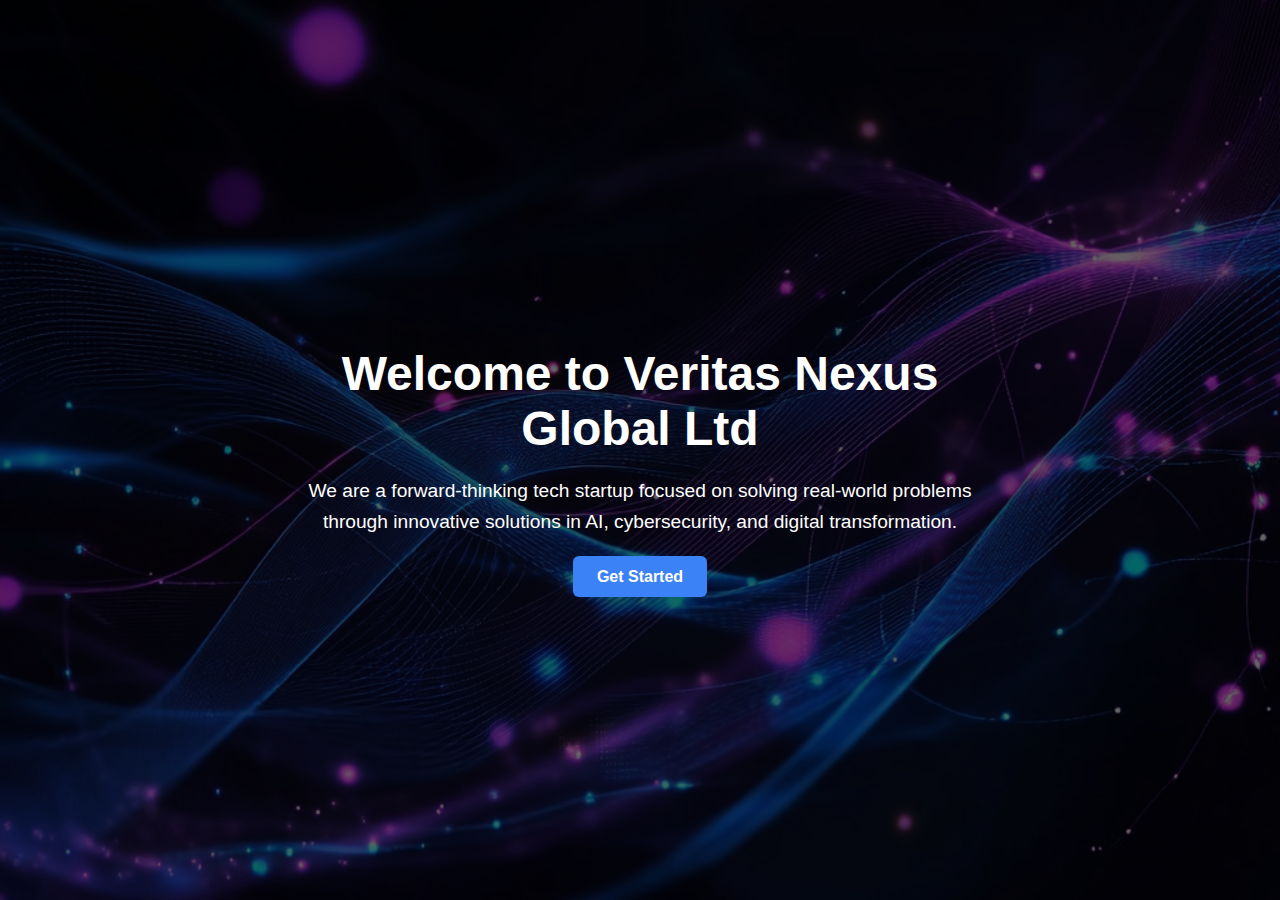
<file: index.html>
<!DOCTYPE html>
<html lang="en">
<head>
  <meta charset="UTF-8" />
  <meta name="viewport" content="width=device-width, initial-scale=1.0" />
  <title>Welcome | Veritas Nexus Global</title>
  <link rel="stylesheet" href="styles.css" />
</head>
<body>
  <section class="hero">
    <div class="overlay"></div>
    <div class="content">
      <h1>Welcome to Veritas Nexus Global Ltd</h1>
      <p>
        We are a forward-thinking tech startup focused on solving real-world problems through innovative solutions in AI, cybersecurity, and digital transformation.
      </p>
      <a href="homepage.html" class="button">Get Started</a>
    </div>
  </section>
</body>
</html>
</file>
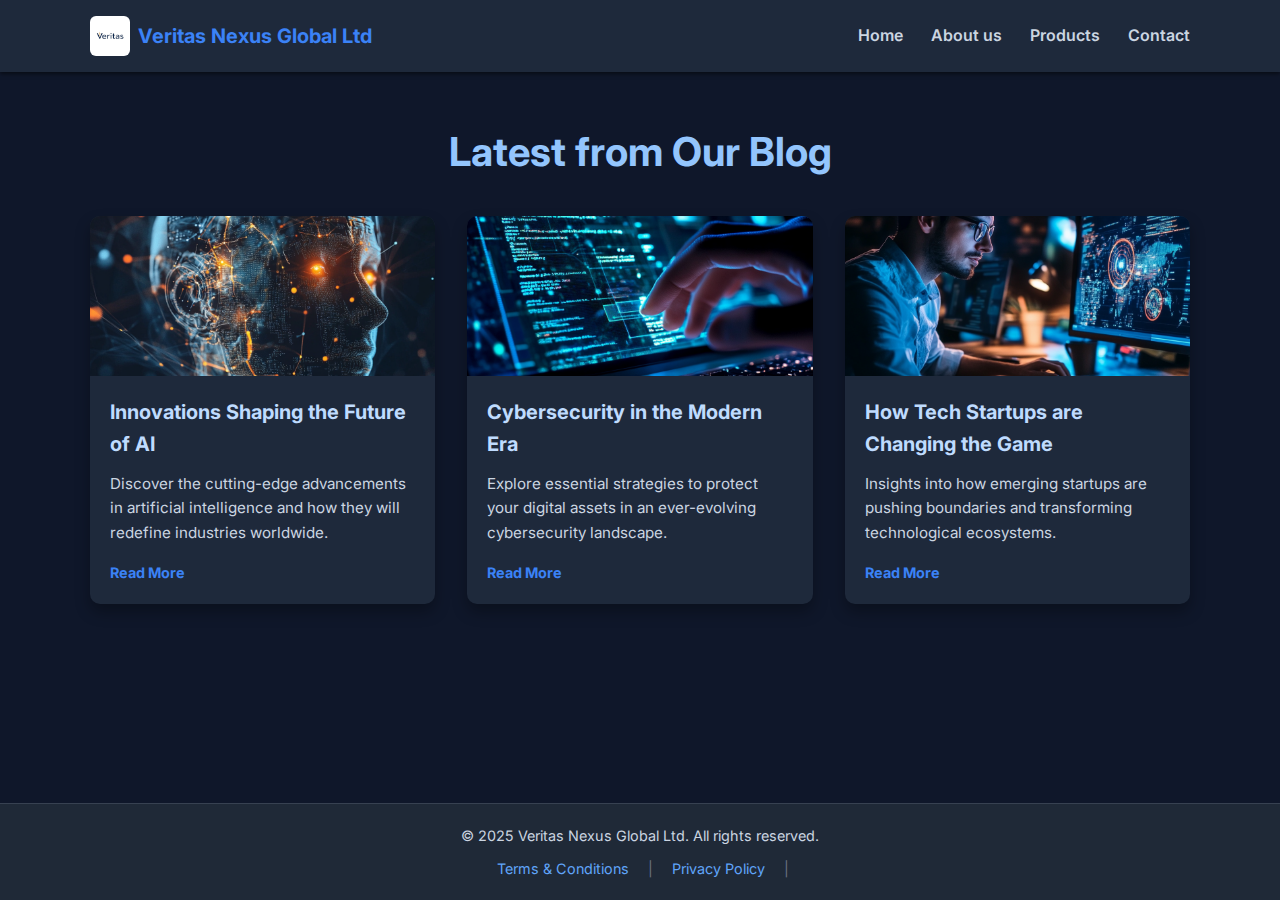
<file: blog.html>
<!DOCTYPE html>
<html lang="en">
<head>
  <meta charset="UTF-8" />
  <meta name="viewport" content="width=device-width, initial-scale=1" />
  <title>Blog – Veritas Nexus Global</title>
  <link rel="stylesheet" href="blog.css" />
  <link href="https://fonts.googleapis.com/css2?family=Inter:wght@400;600;700&display=swap" rel="stylesheet" />
</head>
<body>
  <!-- Navbar -->
  <header class="nav-header">
    <div class="container nav-container">
      <a href="homepage.html" class="nav-logo">
        <img src="veritas 2.jpg" alt="Veritas Nexus Global Logo" />
        <span>Veritas Nexus Global Ltd</span>
      </a>
      <nav class="nav-links">
        <a href="homepage.html">Home</a>
        <a href="getstarted.html">About us </a>
        <a href="products.html">Products</a>
        <a href="contact.html">Contact</a>
      
      </nav>
    </div>
  </header>

  <!-- Main content -->
  <main class="container blog-container">
    <h1>Latest from Our Blog</h1>

    <section class="blog-posts">
      <article class="post-card">
        <img src="tuff.png" alt="Post 1 Image" class="post-image" />
        <div class="post-content">
          <h2>Innovations Shaping the Future of AI</h2>
          <p>Discover the cutting-edge advancements in artificial intelligence and how they will redefine industries worldwide.</p>
          <a href="blog-post1.html" class="read-more">Read More</a>
        </div>
      </article>

      <article class="post-card">
        <img src="security.png" alt="Post 2 Image" class="post-image" />
        <div class="post-content">
          <h2>Cybersecurity in the Modern Era</h2>
          <p>Explore essential strategies to protect your digital assets in an ever-evolving cybersecurity landscape.</p>
          <a href="blog-post2.html" class="read-more">Read More</a>
        </div>
      </article>

      <article class="post-card">
        <img src="tech.png" alt="Post 3 Image" class="post-image" />
        <div class="post-content">
          <h2>How Tech Startups are Changing the Game</h2>
          <p>Insights into how emerging startups are pushing boundaries and transforming technological ecosystems.</p>
          <a href="blog-post3.html" class="read-more">Read More</a>
        </div>
      </article>
    </section>
  </main>

 <footer class="footer">
  <div class="footer-content">
    <p>© 2025 Veritas Nexus Global Ltd. All rights reserved.</p>
    <nav class="footer-nav">
      <a href="terms.html">Terms & Conditions</a>
      <span>|</span>
      <a href="privacy.html">Privacy Policy</a>
      <span>|</span>
      
    </nav>
  </div>
</footer>

</body>
</html>
</file>
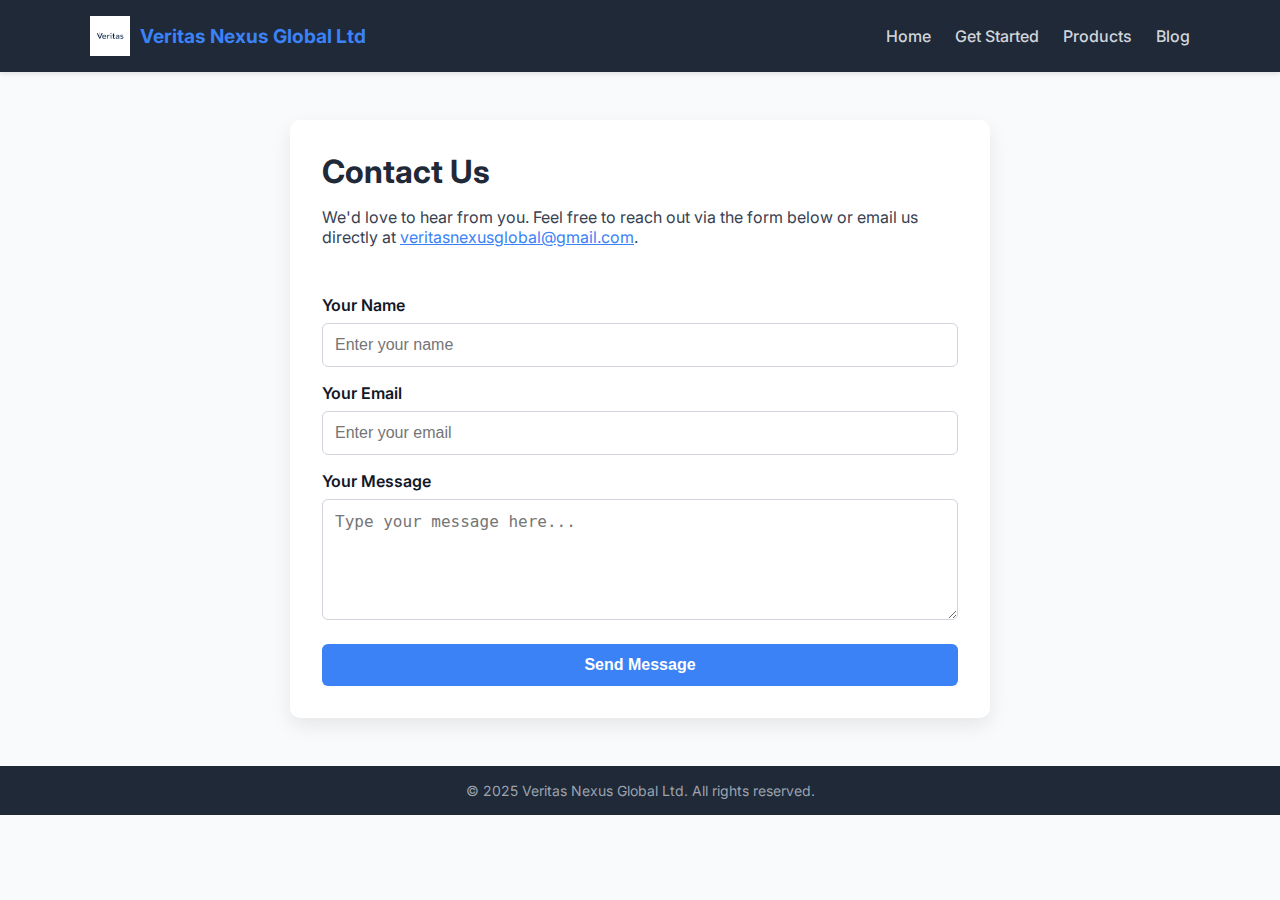
<file: contact.html>
<!DOCTYPE html>
<html lang="en">
<head>
  <meta charset="UTF-8" />
  <meta name="viewport" content="width=device-width, initial-scale=1.0" />
  <title>Contact Us – Veritas Nexus Global</title>
  <link rel="stylesheet" href="contact.css" />
  <link href="https://fonts.googleapis.com/css2?family=Inter:wght@400;600;700&display=swap" rel="stylesheet" />
</head>
<body>

  <!-- Navbar -->
  <header class="nav-header">
    <div class="nav-container">
      <a href="homepage.html" class="nav-logo">
        <img src="veritas 2.jpg" alt="Veritas Nexus Logo" />
        <span>Veritas Nexus Global Ltd</span>
      </a>
      <nav class="nav-links">
        <a href="homepage.html">Home</a>
        <a href="get-started.html">Get Started</a>
        <a href="products.html">Products</a>
        <a href="blog.html">Blog</a>
       
      </nav>
    </div>
  </header>

  <!-- Contact Section -->
  <main class="contact-container">
    <h1>Contact Us</h1>
    <p>We'd love to hear from you. Feel free to reach out via the form below or email us directly at <a href="mailto:veritasnexusglobal@gmail.com">veritasnexusglobal@gmail.com</a>.</p>

    <form action="https://formsubmit.co/veritasnexusglobal@gmail.com" method="POST" class="contact-form">
      <input type="hidden" name="_captcha" value="false" />
      <input type="hidden" name="_template" value="table" />

      <label for="name">Your Name</label>
      <input type="text" id="name" name="name" required placeholder="Enter your name" />

      <label for="email">Your Email</label>
      <input type="email" id="email" name="email" required placeholder="Enter your email" />

      <label for="message">Your Message</label>
      <textarea id="message" name="message" rows="5" required placeholder="Type your message here..."></textarea>

      <button type="submit">Send Message</button>
    </form>
  </main>

  <footer class="footer">
    <p>© 2025 Veritas Nexus Global Ltd. All rights reserved.</p>
  </footer>
</body>
</html>
</file>
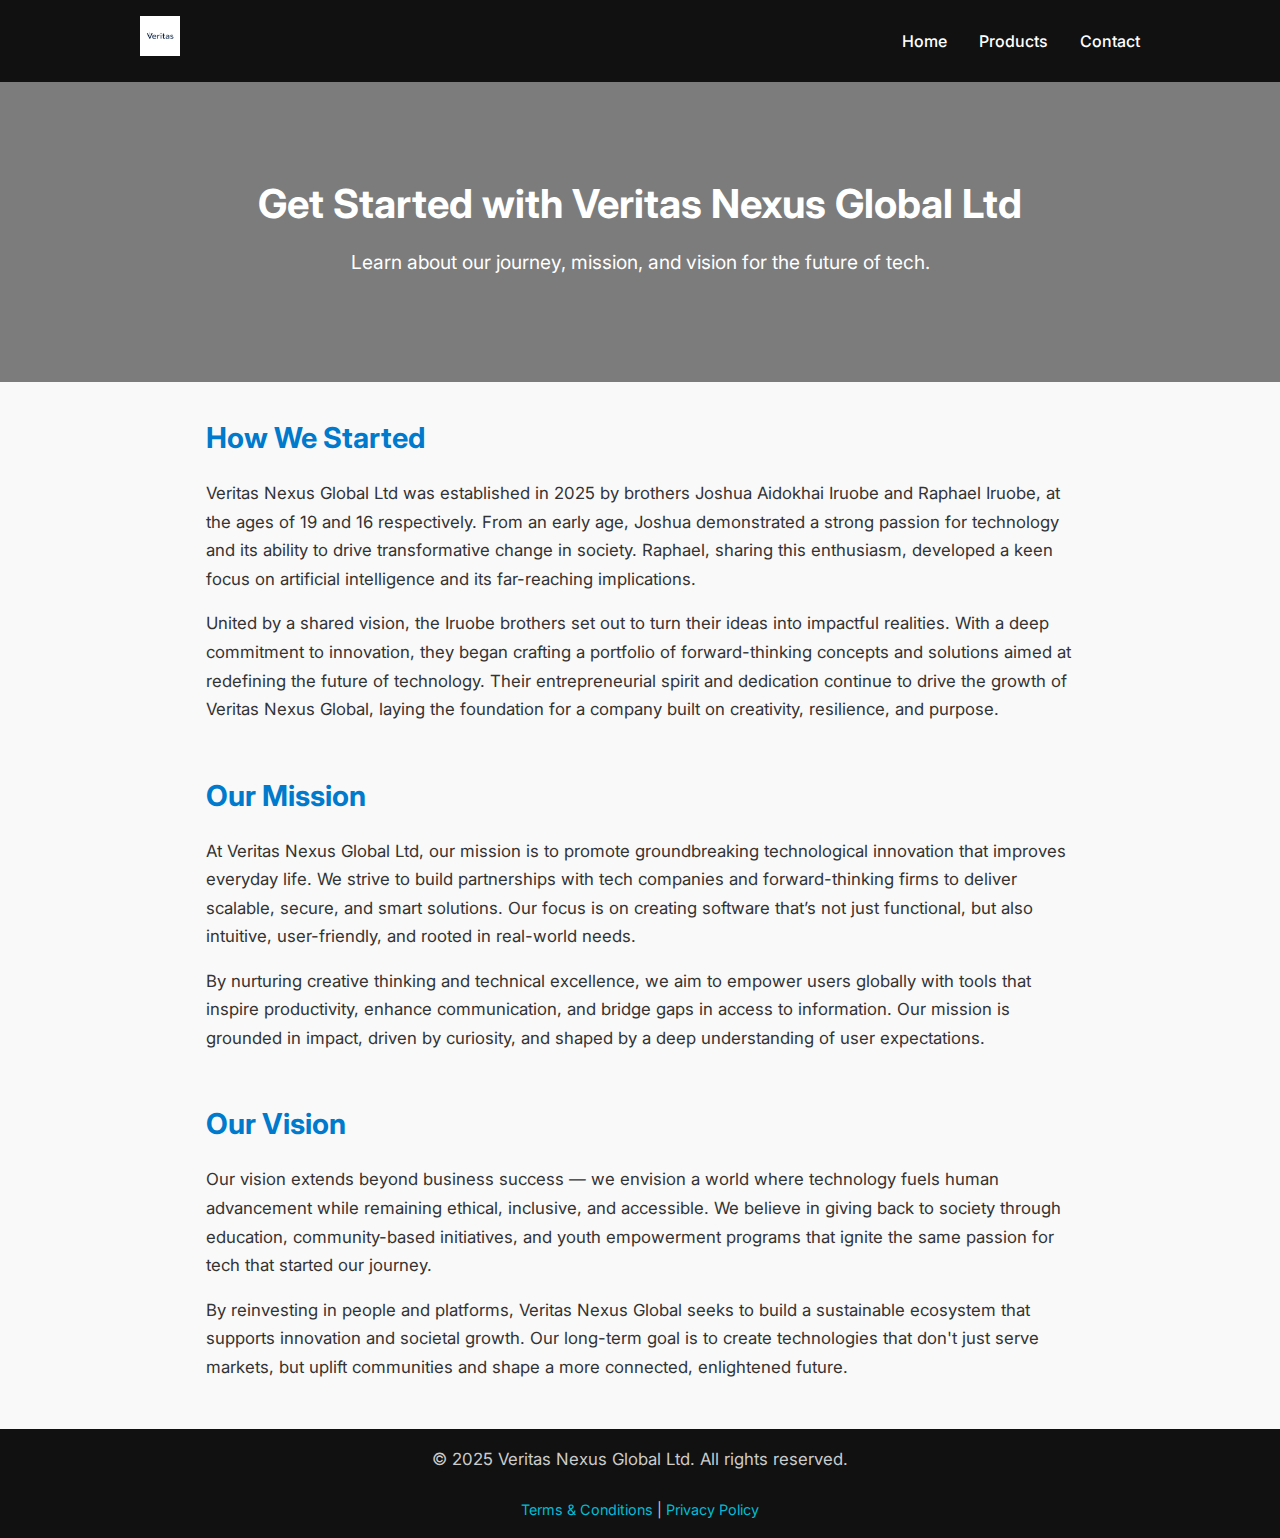
<file: getstarted.html>
<!DOCTYPE html>
<html lang="en">
<head>
  <meta charset="UTF-8" />
  <meta name="viewport" content="width=device-width, initial-scale=1.0"/>
  <title>Get Started – Veritas Nexus Global</title>
  <link rel="stylesheet" href="get-started.css" />
  <link href="https://fonts.googleapis.com/css2?family=Inter:wght@400;600;700&display=swap" rel="stylesheet" />
</head>
<body>
<!-- Navigation -->
<nav class="navbar">
  <div class="nav-container">
   <a href="homepage.html" class="nav-logo">
  <img src="veritas 2.jpg" alt="Veritas Nexus Logo" height="40" />
</a>

    <ul class="nav-menu">
      <li><a href="homepage.html">Home</a></li>
      <li><a href="products.html">Products</a></li>
      <li><a href="contact.html">Contact</a></li>
    </ul>
  </div>
</nav>

  <!-- Header -->
  <header class="header">
    <div class="overlay"></div>
    <div class="header-content">
      <h1>Get Started with Veritas Nexus Global Ltd</h1>
      <p>Learn about our journey, mission, and vision for the future of tech.</p>
    </div>
  </header>

  <!-- Main Content -->
  <main class="container">
    <section>
      <h2>How We Started</h2>
<p>
  Veritas Nexus Global Ltd was established in 2025 by brothers Joshua Aidokhai Iruobe and Raphael Iruobe, at the ages of 19 and 16 respectively. From an early age, Joshua demonstrated a strong passion for technology and its ability to drive transformative change in society. Raphael, sharing this enthusiasm, developed a keen focus on artificial intelligence and its far-reaching implications.
</p>
<p>
  United by a shared vision, the Iruobe brothers set out to turn their ideas into impactful realities. With a deep commitment to innovation, they began crafting a portfolio of forward-thinking concepts and solutions aimed at redefining the future of technology. Their entrepreneurial spirit and dedication continue to drive the growth of Veritas Nexus Global, laying the foundation for a company built on creativity, resilience, and purpose.
</p>

    </section>

    <section>
      <h2>Our Mission</h2>
      <p>
        At Veritas Nexus Global Ltd, our mission is to promote groundbreaking technological innovation that improves everyday life. We strive to build partnerships with tech companies and forward-thinking firms to deliver scalable, secure, and smart solutions. Our focus is on creating software that’s not just functional, but also intuitive, user-friendly, and rooted in real-world needs.
      </p>
      <p>
        By nurturing creative thinking and technical excellence, we aim to empower users globally with tools that inspire productivity, enhance communication, and bridge gaps in access to information. Our mission is grounded in impact, driven by curiosity, and shaped by a deep understanding of user expectations.
      </p>
    </section>

    <section>
      <h2>Our Vision</h2>
      <p>
        Our vision extends beyond business success — we envision a world where technology fuels human advancement while remaining ethical, inclusive, and accessible. We believe in giving back to society through education, community-based initiatives, and youth empowerment programs that ignite the same passion for tech that started our journey.
      </p>
      <p>
        By reinvesting in people and platforms, Veritas Nexus Global seeks to build a sustainable ecosystem that supports innovation and societal growth. Our long-term goal is to create technologies that don't just serve markets, but uplift communities and shape a more connected, enlightened future.
      </p>
    </section>
  </main>

 <!-- Footer -->
<footer class="footer">
  <div class="footer-links">
    <p>© 2025 Veritas Nexus Global Ltd. All rights reserved.</p>
    <nav>
      <a href="terms.html">Terms & Conditions</a> |
      <a href="privacy.html">Privacy Policy</a>
    </nav>
  </div>
</footer>


</body>
</html>
</file>
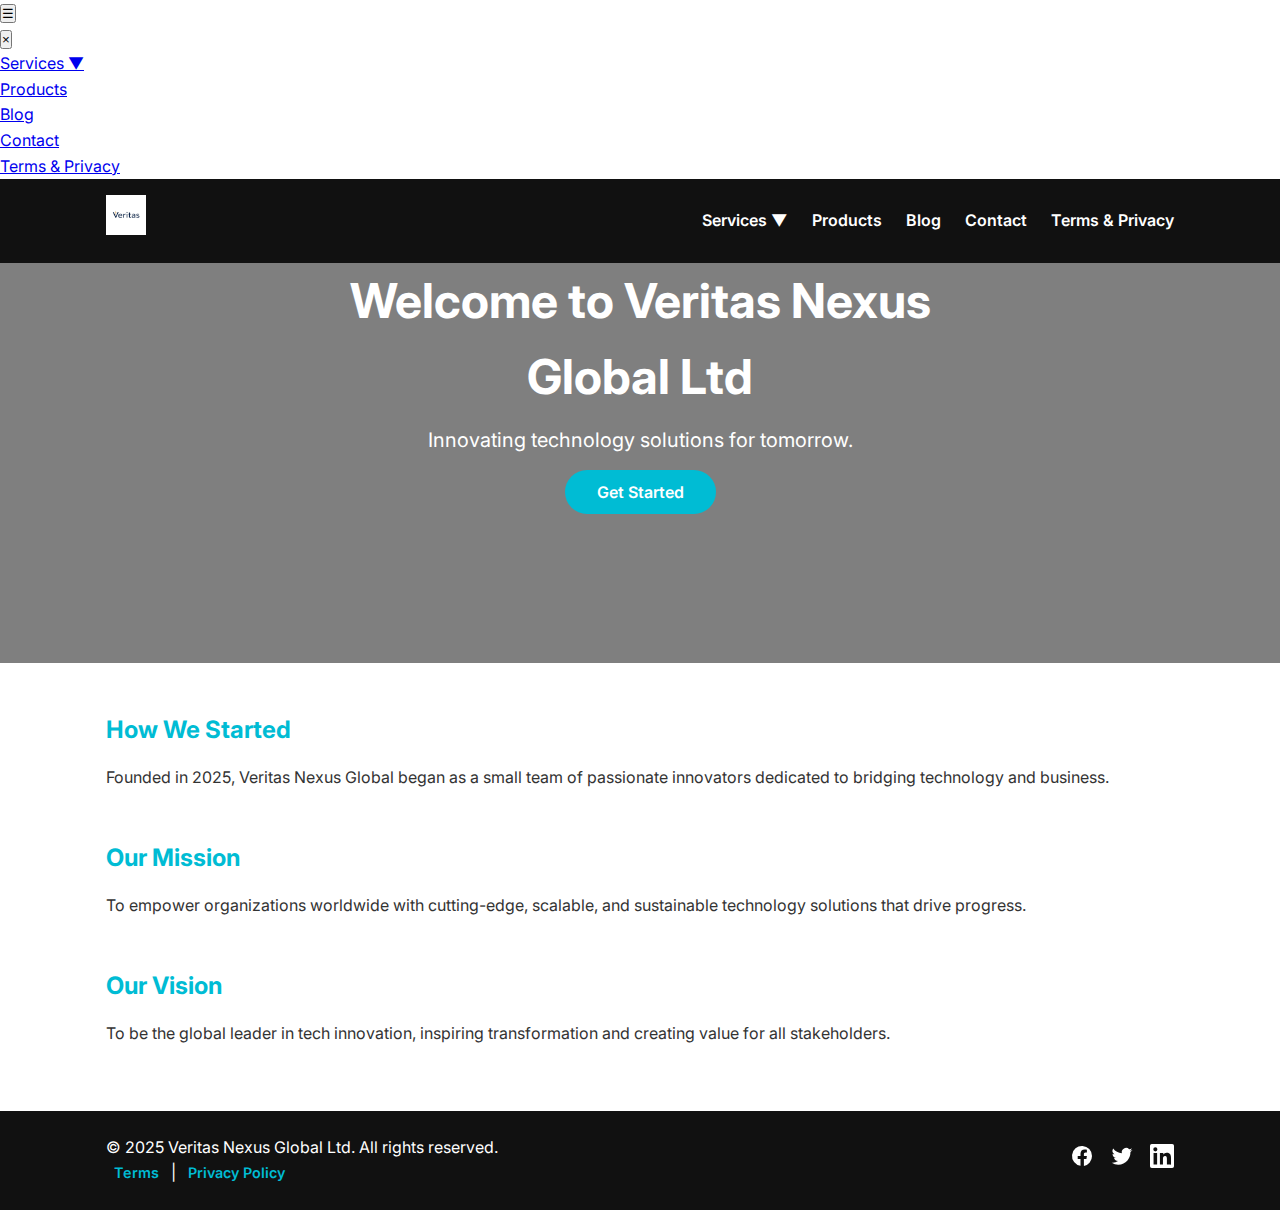
<file: homepage.html>
<!DOCTYPE html>
<html lang="en">
<head>
  <meta charset="UTF-8" />
  <meta name="viewport" content="width=device-width, initial-scale=1" />
  <title>Veritas Nexus Global Ltd</title>
  <link rel="stylesheet" href="homepage.css" />
  <!-- Google Fonts for a modern clean look -->
  <link href="https://fonts.googleapis.com/css2?family=Inter:wght@400;600&display=swap" rel="stylesheet" />
</head>
<body>

  <!-- Hamburger button for mobile -->
  <button id="menu-toggle" aria-label="Open menu" class="menu-toggle">&#9776;</button>

  <!-- Side navigation drawer -->
  <nav id="side-nav" class="side-nav" aria-label="Mobile Navigation">
    <button id="menu-close" aria-label="Close menu" class="menu-close">&times;</button>
    <ul>
      <li class="dropdown">
        <a href="#">Services &#x25BC;</a>
        <ul class="dropdown-menu">
          <li><a href="#">Consulting</a></li>
          <li><a href="#">Development</a></li>
          <li><a href="#">Design</a></li>
          <li><a href="#">Support</a></li>
          <li><a href="#">Data Security Planning</a></li>
          <li><a href="#">Security Management</a></li>
        </ul>
      </li>
      <li><a href="#">Products</a></li>
      <li><a href="blog.html">Blog</a></li>
      <li><a href="contact.html">Contact</a></li>
      <li><a href="terms.html">Terms & Privacy</a></li>
    </ul>
  </nav>

  <!-- Navigation -->
  <nav class="navbar">
    <div class="container">
      <a href="#" class="logo">
        <img src="veritas 2.jpg" alt="Veritas Nexus Logo" height="40" />
      </a>
      <ul class="nav-links">
        <li class="dropdown">
          <a href="#">Services &#x25BC;</a>
          <ul class="dropdown-menu">
            <li><a href="#">Consulting</a></li>
            <li><a href="#">Development</a></li>
            <li><a href="#">Design</a></li>
            <li><a href="#">Support</a></li>
            <li><a href="#">Data Security Planning</a></li>
            <li><a href="#">Security Management</a></li>
          </ul>
        </li>
        <li><a href="#">Products</a></li>
        <li><a href="blog.html">Blog</a></li>
        <li><a href="contact.html">Contact</a></li>
        <li><a href="terms.html">Terms & Privacy</a></li>
      </ul>
    </div>
  </nav>

  <!-- Header Section with Background Image -->
  <header class="header">
    <div class="header-overlay">
      <div class="header-content container">
        <h1>Welcome to Veritas Nexus Global Ltd</h1>
        <p>Innovating technology solutions for tomorrow.</p>
        <a href="getstarted.html" class="btn-primary">Get Started</a>
      </div>
    </div>
  </header>

  <!-- Main Content -->
  <main class="container main-content">
    <section>
      <h2>How We Started</h2>
      <p>
        Founded in 2025, Veritas Nexus Global began as a small team of passionate innovators dedicated to bridging technology and business.
      </p>
    </section>

    <section>
      <h2>Our Mission</h2>
      <p>
        To empower organizations worldwide with cutting-edge, scalable, and sustainable technology solutions that drive progress.
      </p>
    </section>

    <section>
      <h2>Our Vision</h2>
      <p>
        To be the global leader in tech innovation, inspiring transformation and creating value for all stakeholders.
      </p>
    </section>
  </main>

  <!-- Footer -->
  <footer class="footer">
    <div class="container footer-content">
      <div>
        <p>© 2025 Veritas Nexus Global Ltd. All rights reserved.</p>
        <nav>
          <a href="terms.html">Terms</a> | <a href="privacy.html">Privacy Policy</a>
        </nav>
      </div>
      <div class="social-icons">
       <div class="social-icons">
        <a href="#" aria-label="Facebook" class="social-icon" target="_blank" rel="noopener noreferrer">
          <!-- Facebook SVG -->
          <svg xmlns="http://www.w3.org/2000/svg" fill="currentColor" viewBox="0 0 24 24" width="24" height="24"><path d="M22 12a10 10 0 1 0-11.5 9.8v-6.9h-2.8v-2.9h2.8v-2.2c0-2.7 1.6-4.2 4-4.2 1.2 0 2.4.2 2.4.2v2.6h-1.3c-1.3 0-1.7.8-1.7 1.7v2h3l-.5 2.9h-2.5v6.9A10 10 0 0 0 22 12z"/></svg>
        </a>
        <a href="#" aria-label="Twitter" class="social-icon" target="_blank" rel="noopener noreferrer">
          <!-- Twitter SVG -->
          <svg xmlns="http://www.w3.org/2000/svg" fill="currentColor" viewBox="0 0 24 24" width="24" height="24"><path d="M22.46 6c-.77.35-1.6.58-2.46.69a4.28 4.28 0 0 0 1.88-2.37 8.43 8.43 0 0 1-2.7 1.03 4.27 4.27 0 0 0-7.3 3.9A12.11 12.11 0 0 1 3.15 4.5a4.27 4.27 0 0 0 1.32 5.7 4.22 4.22 0 0 1-1.93-.53v.05a4.27 4.27 0 0 0 3.42 4.19 4.3 4.3 0 0 1-1.92.07 4.28 4.28 0 0 0 3.99 2.97 8.6 8.6 0 0 1-5.32 1.83c-.35 0-.7-.02-1.04-.06a12.14 12.14 0 0 0 6.56 1.92c7.88 0 12.2-6.54 12.2-12.2 0-.18-.01-.36-.02-.53A8.7 8.7 0 0 0 22.46 6z"/></svg>
        </a>
        <a href="#" aria-label="LinkedIn" class="social-icon" target="_blank" rel="noopener noreferrer">
          <!-- LinkedIn SVG -->
          <svg xmlns="http://www.w3.org/2000/svg" fill="currentColor" viewBox="0 0 24 24" width="24" height="24"><path d="M20.45 20.45h-3.55v-5.5c0-1.31-.02-3-1.83-3-1.83 0-2.11 1.43-2.11 2.9v5.6H9.91V9h3.41v1.56h.05a3.74 3.74 0 0 1 3.37-1.85c3.6 0 4.27 2.37 4.27 5.46v6.79zM5.34 7.43a2.06 2.06 0 1 1 0-4.12 2.06 2.06 0 0 1 0 4.12zm1.78 13.02H3.56V9h3.56v11.45zM22.22 0H1.78A1.78 1.78 0 0 0 0 1.78v20.44A1.78 1.78 0 0 0 1.78 24h20.44a1.78 1.78 0 0 0 1.78-1.78V1.78A1.78 1.78 0 0 0 22.22 0z"/></svg>
        </a>
      
      </div>
    </div>
  </footer>

  <script>
    const menuToggle = document.getElementById('menu-toggle');
    const sideNav = document.getElementById('side-nav');
    const menuClose = document.getElementById('menu-close');

    menuToggle.addEventListener('click', () => {
      sideNav.classList.add('open');
    });

    menuClose.addEventListener('click', () => {
      sideNav.classList.remove('open');
    });

    // Close side nav when clicking outside of it
    window.addEventListener('click', (e) => {
      if (
        sideNav.classList.contains('open') &&
        !sideNav.contains(e.target) &&
        e.target !== menuToggle
      ) {
        sideNav.classList.remove('open');
      }
    });
  </script>
</body>
</html>
</file>
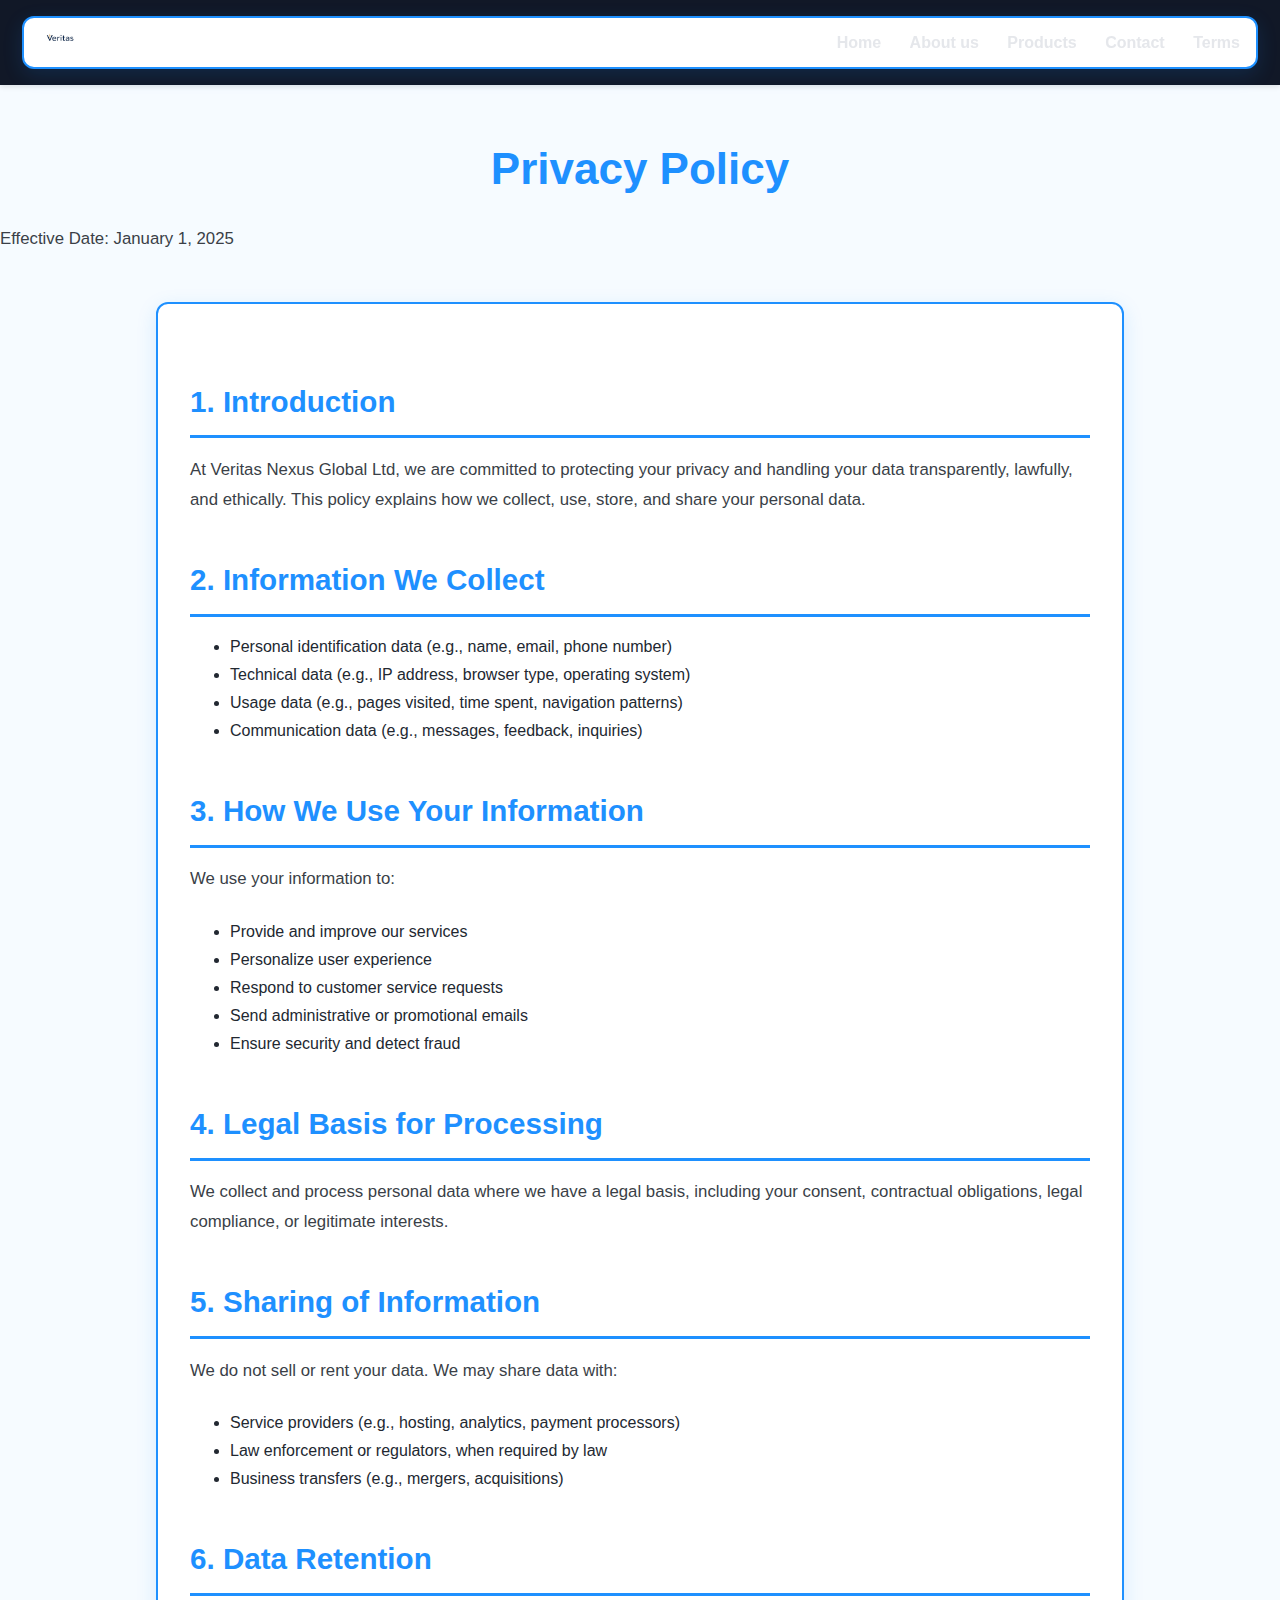
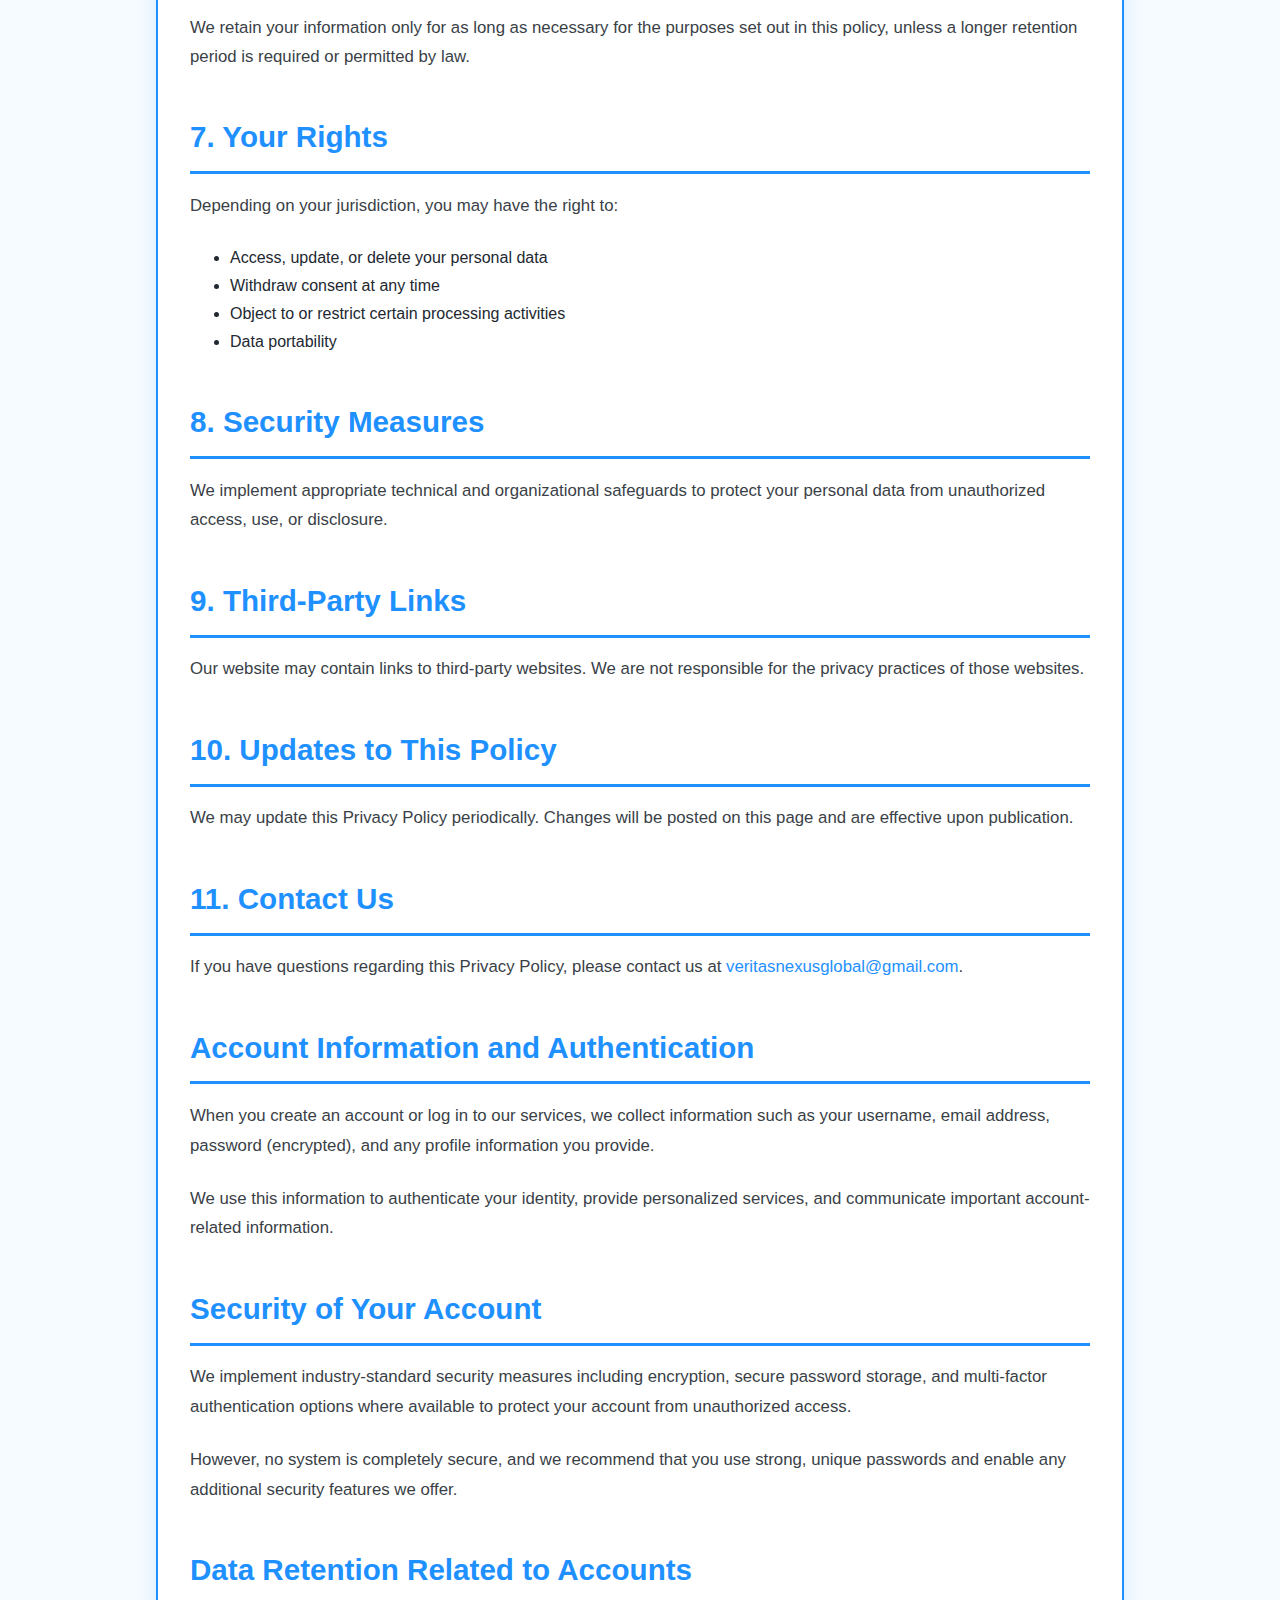
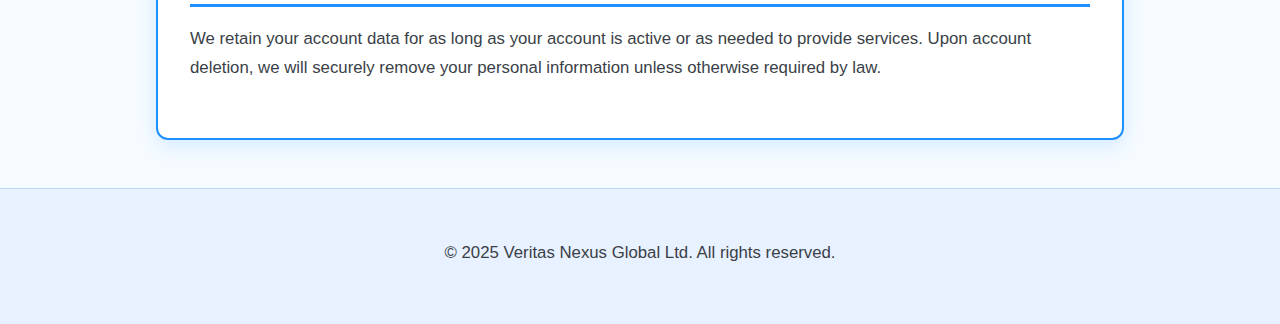
<file: privacy.html>
<!DOCTYPE html>
<html lang="en">
<head>
  <meta charset="UTF-8" />
  <meta name="viewport" content="width=device-width, initial-scale=1.0"/>
  <title>Privacy Policy – Veritas Nexus Global</title>
  <link rel="stylesheet" href="privacy.css" />
</head>
<body>
    <header class="nav-header">
  <div class="container nav-container">
    <a href="homepage.html" class="nav-logo">
      <img src="veritas 2.jpg" alt="Veritas Nexus Global Logo" />
    </a>
    <nav class="nav-links">
      <a href="homepage.html">Home</a>
      <a href="get-started.html">About us </a>
      <a href="products.html">Products</a>
      <a href="contact.html">Contact</a>
      <a href="terms.html">Terms</a>
      
    </nav>
  </div>
</header>

  <header class="header">
    <h1>Privacy Policy</h1>
    <p>Effective Date: January 1, 2025</p>
  </header>

  <main class="container">
    <section>
      <h2>1. Introduction</h2>
      <p>At Veritas Nexus Global Ltd, we are committed to protecting your privacy and handling your data transparently, lawfully, and ethically. This policy explains how we collect, use, store, and share your personal data.</p>
    </section>

    <section>
      <h2>2. Information We Collect</h2>
      <ul>
        <li>Personal identification data (e.g., name, email, phone number)</li>
        <li>Technical data (e.g., IP address, browser type, operating system)</li>
        <li>Usage data (e.g., pages visited, time spent, navigation patterns)</li>
        <li>Communication data (e.g., messages, feedback, inquiries)</li>
      </ul>
    </section>

    <section>
      <h2>3. How We Use Your Information</h2>
      <p>We use your information to:</p>
      <ul>
        <li>Provide and improve our services</li>
        <li>Personalize user experience</li>
        <li>Respond to customer service requests</li>
        <li>Send administrative or promotional emails</li>
        <li>Ensure security and detect fraud</li>
      </ul>
    </section>

    <section>
      <h2>4. Legal Basis for Processing</h2>
      <p>We collect and process personal data where we have a legal basis, including your consent, contractual obligations, legal compliance, or legitimate interests.</p>
    </section>

    <section>
      <h2>5. Sharing of Information</h2>
      <p>We do not sell or rent your data. We may share data with:</p>
      <ul>
        <li>Service providers (e.g., hosting, analytics, payment processors)</li>
        <li>Law enforcement or regulators, when required by law</li>
        <li>Business transfers (e.g., mergers, acquisitions)</li>
      </ul>
    </section>

    <section>
      <h2>6. Data Retention</h2>
      <p>We retain your information only for as long as necessary for the purposes set out in this policy, unless a longer retention period is required or permitted by law.</p>
    </section>

    <section>
      <h2>7. Your Rights</h2>
      <p>Depending on your jurisdiction, you may have the right to:</p>
      <ul>
        <li>Access, update, or delete your personal data</li>
        <li>Withdraw consent at any time</li>
        <li>Object to or restrict certain processing activities</li>
        <li>Data portability</li>
      </ul>
    </section>

    <section>
      <h2>8. Security Measures</h2>
      <p>We implement appropriate technical and organizational safeguards to protect your personal data from unauthorized access, use, or disclosure.</p>
    </section>

    <section>
      <h2>9. Third-Party Links</h2>
      <p>Our website may contain links to third-party websites. We are not responsible for the privacy practices of those websites.</p>
    </section>

    <section>
      <h2>10. Updates to This Policy</h2>
      <p>We may update this Privacy Policy periodically. Changes will be posted on this page and are effective upon publication.</p>
    </section>

    <section>
      <h2>11. Contact Us</h2>
      <p>If you have questions regarding this Privacy Policy, please contact us at <a href="mailto:veritasnexusglobal@gmail.com">veritasnexusglobal@gmail.com</a>.</p>
    </section>
    <section>
  <h2>Account Information and Authentication</h2>
  <p>
    When you create an account or log in to our services, we collect information such as your username, email address, password (encrypted), and any profile information you provide.
  </p>
  <p>
    We use this information to authenticate your identity, provide personalized services, and communicate important account-related information.
  </p>
</section>

<section>
  <h2>Security of Your Account</h2>
  <p>
    We implement industry-standard security measures including encryption, secure password storage, and multi-factor authentication options where available to protect your account from unauthorized access.
  </p>
  <p>
    However, no system is completely secure, and we recommend that you use strong, unique passwords and enable any additional security features we offer.
  </p>
</section>

<section>
  <h2>Data Retention Related to Accounts</h2>
  <p>
    We retain your account data for as long as your account is active or as needed to provide services. Upon account deletion, we will securely remove your personal information unless otherwise required by law.
  </p>
</section>

  </main>

  <footer class="footer">
    <p>© 2025 Veritas Nexus Global Ltd. All rights reserved.</p>
  </footer>
</body>
</html>
</file>
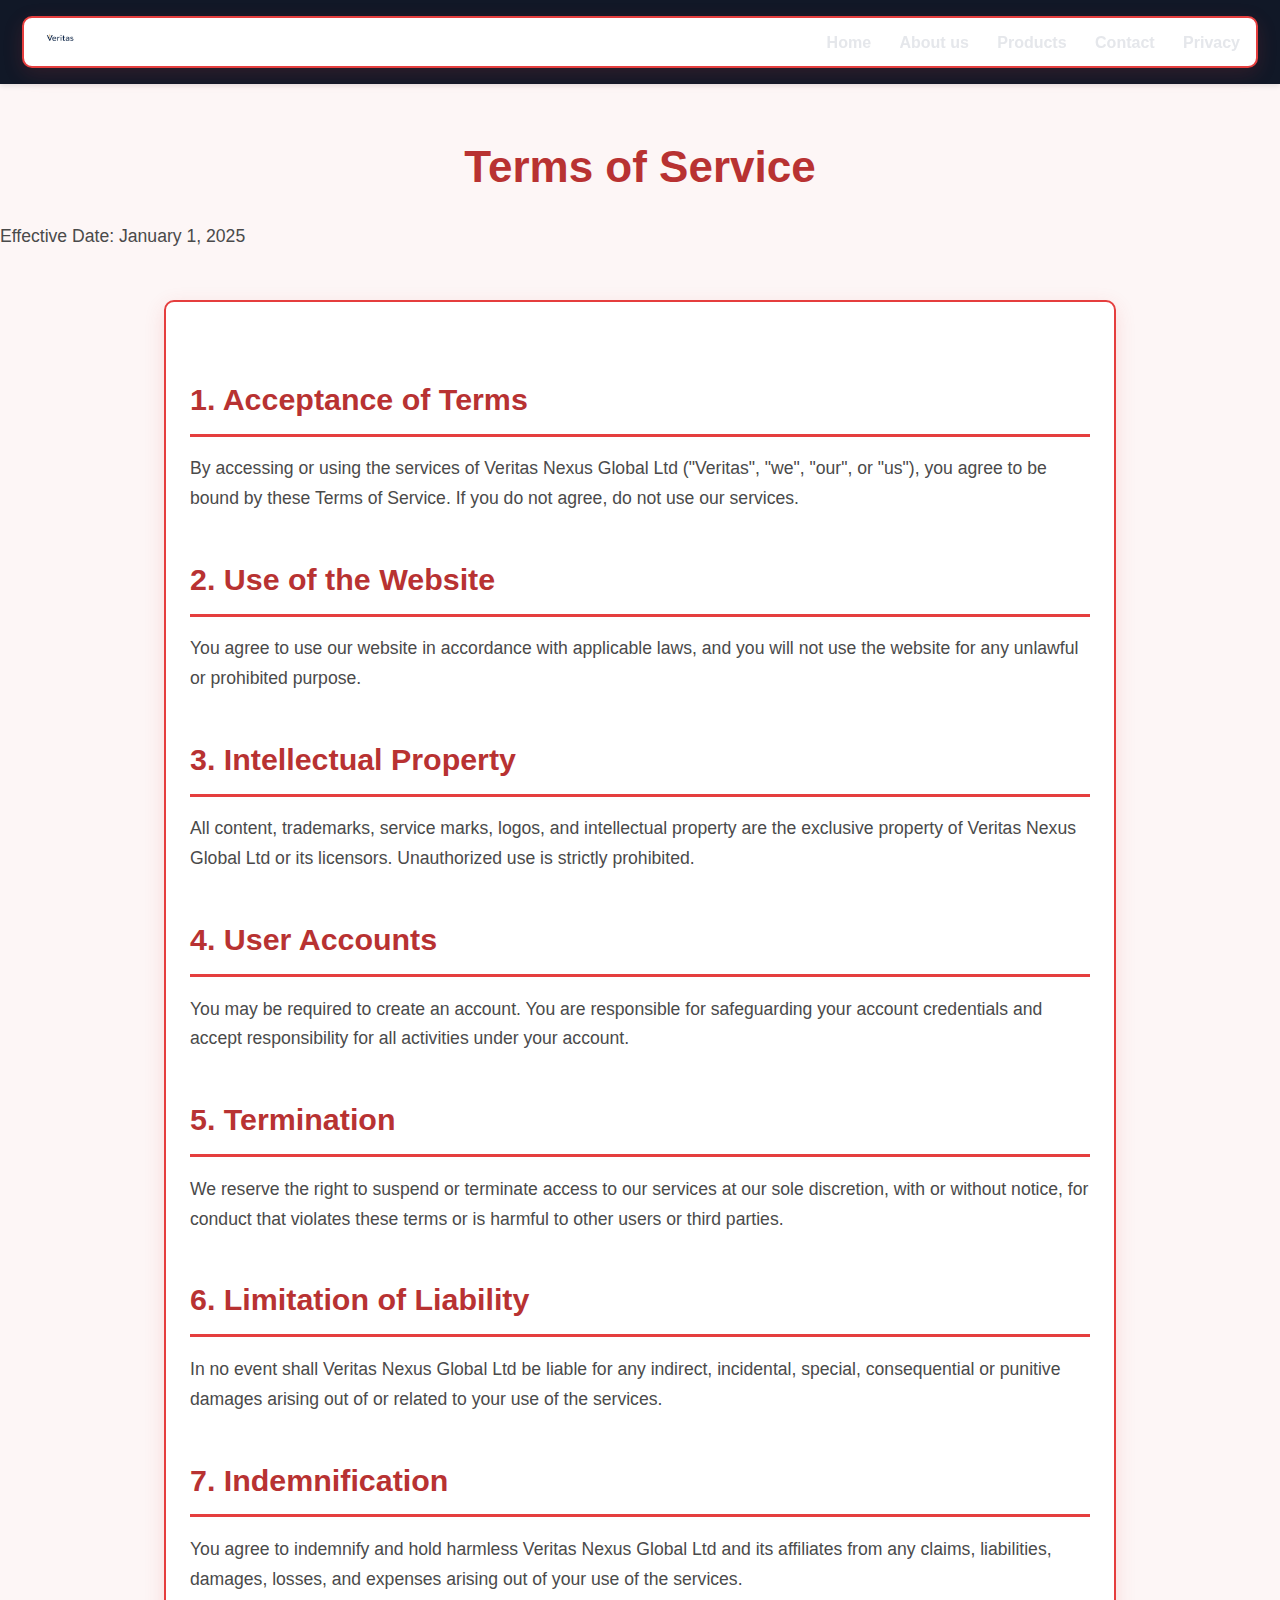
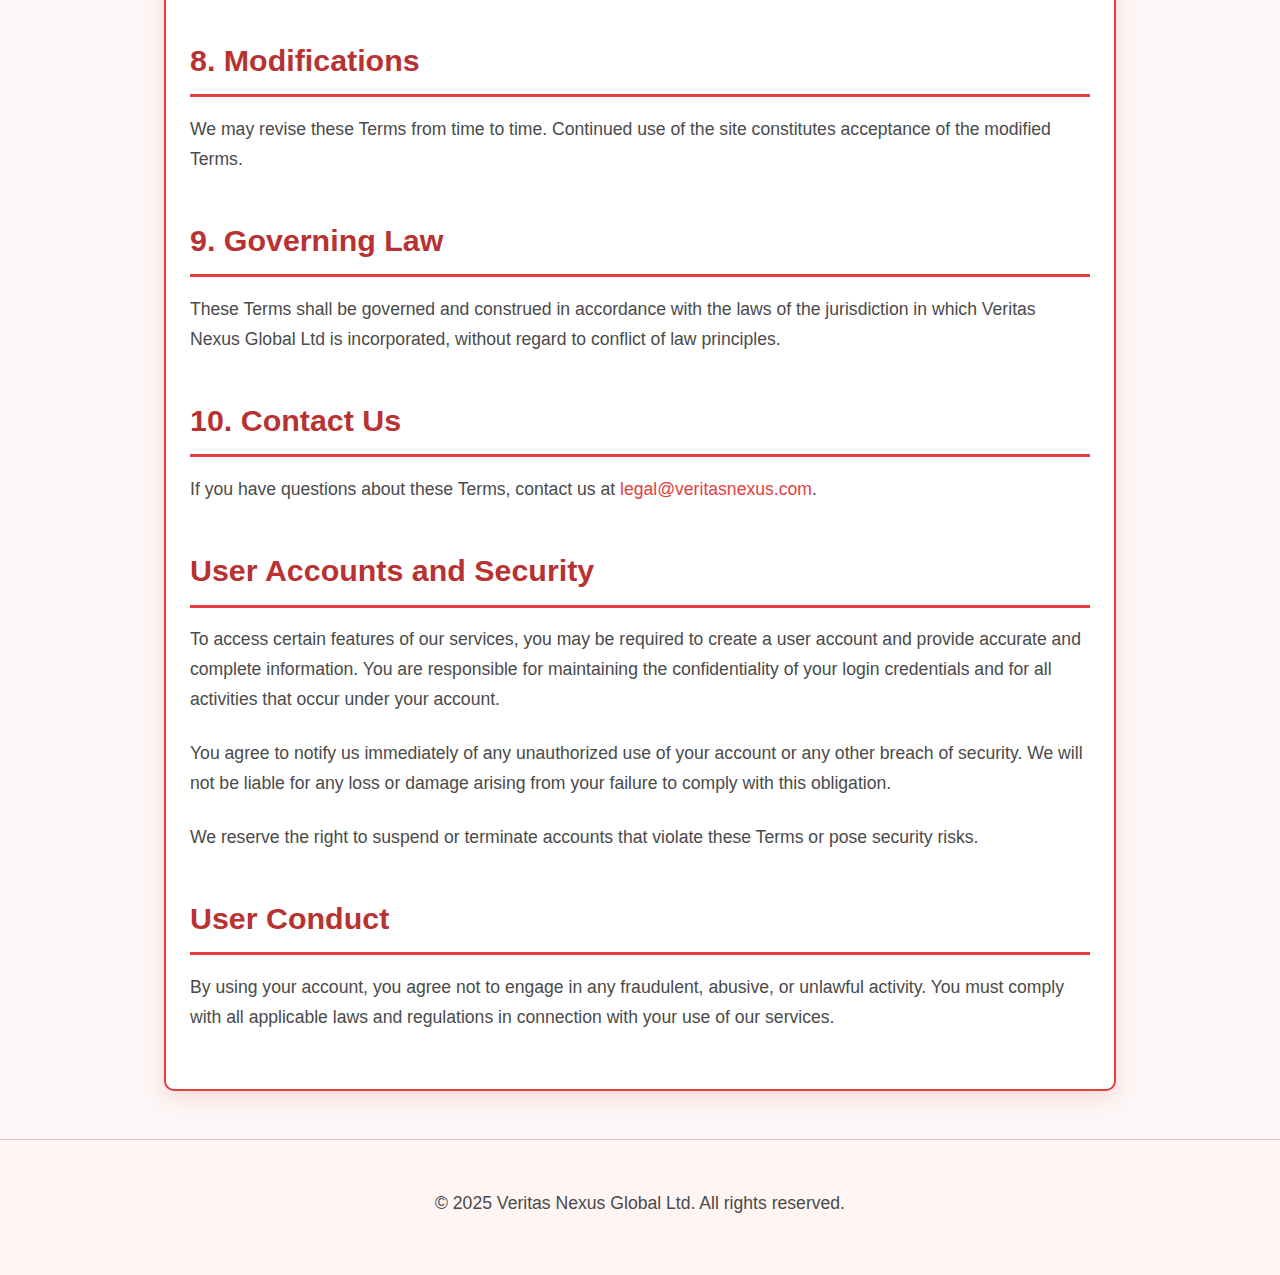
<file: terms.html>
<!DOCTYPE html>
<html lang="en">
<head>
  <meta charset="UTF-8" />
  <meta name="viewport" content="width=device-width, initial-scale=1.0"/>
  <title>Terms of Service – Veritas Nexus Global</title>
  <link rel="stylesheet" href="terms.css" />
</head>
<body>
    <header class="nav-header">
  <div class="container nav-container">
    <a href="homepage.html" class="nav-logo">
      <img src="veritas 2.jpg" alt="Veritas Nexus Global Logo" />
    </a>
    <nav class="nav-links">
      <a href="homepage.html">Home</a>
      <a href="getstarted.html">About us </a>
      <a href="products.html">Products</a>
      <a href="contact.html">Contact</a>
       <a href="privacy.html">Privacy</a>
    </nav>
  </div>
</header>

  <header class="header">
    <h1>Terms of Service</h1>
    <p>Effective Date: January 1, 2025</p>
  </header>

  <main class="container">
    <section>
      <h2>1. Acceptance of Terms</h2>
      <p>By accessing or using the services of Veritas Nexus Global Ltd ("Veritas", "we", "our", or "us"), you agree to be bound by these Terms of Service. If you do not agree, do not use our services.</p>
    </section>

    <section>
      <h2>2. Use of the Website</h2>
      <p>You agree to use our website in accordance with applicable laws, and you will not use the website for any unlawful or prohibited purpose.</p>
    </section>

    <section>
      <h2>3. Intellectual Property</h2>
      <p>All content, trademarks, service marks, logos, and intellectual property are the exclusive property of Veritas Nexus Global Ltd or its licensors. Unauthorized use is strictly prohibited.</p>
    </section>

    <section>
      <h2>4. User Accounts</h2>
      <p>You may be required to create an account. You are responsible for safeguarding your account credentials and accept responsibility for all activities under your account.</p>
    </section>

    <section>
      <h2>5. Termination</h2>
      <p>We reserve the right to suspend or terminate access to our services at our sole discretion, with or without notice, for conduct that violates these terms or is harmful to other users or third parties.</p>
    </section>

    <section>
      <h2>6. Limitation of Liability</h2>
      <p>In no event shall Veritas Nexus Global Ltd be liable for any indirect, incidental, special, consequential or punitive damages arising out of or related to your use of the services.</p>
    </section>

    <section>
      <h2>7. Indemnification</h2>
      <p>You agree to indemnify and hold harmless Veritas Nexus Global Ltd and its affiliates from any claims, liabilities, damages, losses, and expenses arising out of your use of the services.</p>
    </section>

    <section>
      <h2>8. Modifications</h2>
      <p>We may revise these Terms from time to time. Continued use of the site constitutes acceptance of the modified Terms.</p>
    </section>

    <section>
      <h2>9. Governing Law</h2>
      <p>These Terms shall be governed and construed in accordance with the laws of the jurisdiction in which Veritas Nexus Global Ltd is incorporated, without regard to conflict of law principles.</p>
    </section>

    <section>
      <h2>10. Contact Us</h2>
      <p>If you have questions about these Terms, contact us at <a href="mailto:legal@veritasnexus.com">legal@veritasnexus.com</a>.</p>
    </section>
    <section>
  <h2>User Accounts and Security</h2>
  <p>
    To access certain features of our services, you may be required to create a user account and provide accurate and complete information. You are responsible for maintaining the confidentiality of your login credentials and for all activities that occur under your account.
  </p>
  <p>
    You agree to notify us immediately of any unauthorized use of your account or any other breach of security. We will not be liable for any loss or damage arising from your failure to comply with this obligation.
  </p>
  <p>
    We reserve the right to suspend or terminate accounts that violate these Terms or pose security risks.
  </p>
</section>

<section>
  <h2>User Conduct</h2>
  <p>
    By using your account, you agree not to engage in any fraudulent, abusive, or unlawful activity. You must comply with all applicable laws and regulations in connection with your use of our services.
  </p>
</section>

  </main>

  <footer class="footer">
    <p>© 2025 Veritas Nexus Global Ltd. All rights reserved.</p>
  </footer>
</body>
</html>
</file>
<file: styles.css>
body, html {
  margin: 0;
  padding: 0;
  font-family: 'Segoe UI', sans-serif;
  height: 100%;
}

.hero {
  background-image: url('v.png');
  background-size: cover;
  background-position: center;
  height: 100vh;
  position: relative;
  color: white;
  display: flex;
  justify-content: center;
  align-items: center;
  text-align: center;
  overflow: hidden;
}

.overlay {
  position: absolute;
  inset: 0;
  background-color: rgba(0, 0, 0, 0.6);
}

.content {
  position: relative;
  z-index: 1;
  max-width: 700px;
  padding: 20px;
  animation: fadeIn 1.5s ease-out forwards;
}

h1 {
  font-size: 3rem;
  margin-bottom: 20px;
}

p {
  font-size: 1.2rem;
  margin-bottom: 30px;
  line-height: 1.6;
}

.button {
  padding: 12px 24px;
  background-color: #3b82f6;
  color: white;
  text-decoration: none;
  border-radius: 6px;
  font-weight: bold;
  transition: background 0.3s;
}

.button:hover {
  background-color: #2563eb;
}

@keyframes fadeIn {
  0% {
    opacity: 0;
    transform: translateY(30px);
  }
  100% {
    opacity: 1;
    transform: translateY(0);
  }
}
</file>
<file: privacy.css>
/* privacy.css */

body {
  font-family: 'Inter', sans-serif;
  background: #f6fbff;
  color: #222831;
  margin: 0;
  padding: 0;
  line-height: 1.75;
}

.container {
  max-width: 900px;
  margin: 3rem auto;
  padding: 2rem 2rem;
  background: #ffffff;
  box-shadow: 0 6px 20px rgba(30, 144, 255, 0.15);
  border-radius: 12px;
  border: 2px solid #1e90ff; /* subtle blue border */
}

h1, h2 {
  color: #1e90ff;
  margin-bottom: 1rem;
  font-weight: 700;
}

h1 {
  font-size: 2.75rem;
  text-align: center;
  padding-top: 1rem;
}

h2 {
  font-size: 1.85rem;
  margin-top: 2.5rem;
  border-bottom: 3px solid #1e90ff;
  padding-bottom: 0.5rem;
}

p {
  font-size: 1.05rem;
  margin-bottom: 1.5rem;
  color: #3a3f47;
}

a {
  color: #1e90ff;
  text-decoration: none;
}

a:hover {
  text-decoration: underline;
}

footer {
  text-align: center;
  padding: 2rem 1rem;
  font-size: 0.9rem;
  color: #567dca;
  background: #e8f1ff;
  margin-top: 3rem;
  border-top: 1px solid #bdd7ff;
}
/* Navbar Styles */
.nav-header {
  background-color: #111827; /* dark background */
  padding: 1rem 0;
  box-shadow: 0 2px 5px rgba(0,0,0,0.1);
  position: sticky;
  top: 0;
  z-index: 1000;
}

.nav-container {
  max-width: 1200px;
  margin: 0 auto;
  display: flex;
  align-items: center;
  justify-content: space-between;
  padding: 0 1rem;
}

.nav-logo img {
  height: 40px;
  width: auto;
}

.nav-links a {
  color: #e5e7eb; /* light text */
  margin-left: 1.5rem;
  text-decoration: none;
  font-weight: 600;
  font-family: 'Inter', sans-serif;
  transition: color 0.3s ease;
}

.nav-links a:hover {
  color: #3b82f6; /* blue accent on hover */
}
</file>
<file: terms.css>
/* terms.css */

body {
  font-family: 'Inter', sans-serif;
  background: #fdf6f6;
  color: #2d2d2d;
  margin: 0;
  padding: 0;
  line-height: 1.7;
}

.container {
  max-width: 900px;
  margin: 3rem auto;
  padding: 2rem 1.5rem;
  background: #fff;
  box-shadow: 0 6px 20px rgba(229, 62, 62, 0.15);
  border-radius: 10px;
  border: 2px solid #e53e3e; /* subtle red border */
}

h1, h2 {
  color: #b83232;
  margin-bottom: 1rem;
  font-weight: 700;
}

h1 {
  font-size: 2.75rem;
  text-align: center;
  padding-top: 1rem;
}

h2 {
  font-size: 1.9rem;
  margin-top: 2.5rem;
  border-bottom: 3px solid #e53e3e;
  padding-bottom: 0.5rem;
}

p {
  font-size: 1.1rem;
  margin-bottom: 1.5rem;
  color: #4a4a4a;
}

a {
  color: #e53e3e;
  text-decoration: none;
}

a:hover {
  text-decoration: underline;
}

footer {
  text-align: center;
  padding: 2rem 1rem;
  font-size: 0.95rem;
  color: #a03939;
  background: #fff5f5;
  margin-top: 3rem;
  border-top: 1px solid #f5c2c2;
}
/* Navbar Styles */
.nav-header {
  background-color: #111827; /* dark background */
  padding: 1rem 0;
  box-shadow: 0 2px 5px rgba(0,0,0,0.1);
  position: sticky;
  top: 0;
  z-index: 1000;
}

.nav-container {
  max-width: 1200px;
  margin: 0 auto;
  display: flex;
  align-items: center;
  justify-content: space-between;
  padding: 0 1rem;
}

.nav-logo img {
  height: 40px;
  width: auto;
}

.nav-links a {
  color: #e5e7eb; /* light text */
  margin-left: 1.5rem;
  text-decoration: none;
  font-weight: 600;
  font-family: 'Inter', sans-serif;
  transition: color 0.3s ease;
}

.nav-links a:hover {
  color: #3b82f6; /* blue accent on hover */
}
</file>
<file: blog.css>
/* Reset */
* {
  box-sizing: border-box;
  margin: 0;
  padding: 0;
}

/* Base styles */
body {
  font-family: 'Inter', sans-serif;
  background-color: #0f172a;
  color: #e0e7ff;
  line-height: 1.6;
  min-height: 100vh;
  display: flex;
  flex-direction: column;
}

/* Container */
.container {
  width: 90%;
  max-width: 1100px;
  margin: 0 auto;
}

/* Navbar */
.nav-header {
  background-color: #1e293b;
  box-shadow: 0 2px 4px rgba(0,0,0,0.5);
  padding: 1rem 0;
  position: sticky;
  top: 0;
  z-index: 100;
}

.nav-container {
  display: flex;
  align-items: center;
  justify-content: space-between;
}

.nav-logo {
  display: flex;
  align-items: center;
  gap: 0.5rem;
  font-weight: 700;
  font-size: 1.25rem;
  color: #3b82f6;
  text-decoration: none;
}

.nav-logo img {
  height: 40px;
  width: 40px;
  object-fit: contain;
  border-radius: 6px;
}

.nav-links a {
  color: #cbd5e1;
  text-decoration: none;
  margin-left: 1.5rem;
  font-weight: 600;
  transition: color 0.3s ease;
}

.nav-links a:hover,
.nav-links a.active {
  color: #3b82f6;
}

/* Blog Container */
.blog-container {
  flex: 1;
  padding: 3rem 0;
}

/* Blog Title */
.blog-container > h1 {
  font-size: 2.5rem;
  margin-bottom: 2rem;
  text-align: center;
  color: #93c5fd;
}

/* Blog Posts Grid */
.blog-posts {
  display: grid;
  grid-template-columns: repeat(auto-fit, minmax(280px, 1fr));
  gap: 2rem;
}

/* Single Post Card */
.post-card {
  background-color: #1e293b;
  border-radius: 10px;
  overflow: hidden;
  box-shadow: 0 8px 15px rgba(0,0,0,0.3);
  display: flex;
  flex-direction: column;
  transition: transform 0.3s ease, box-shadow 0.3s ease;
}

.post-card:hover {
  transform: translateY(-5px);
  box-shadow: 0 15px 25px rgba(59, 130, 246, 0.5);
}

.post-image {
  width: 100%;
  height: 160px;
  object-fit: cover;
}

.post-content {
  padding: 1.25rem;
  flex-grow: 1;
  display: flex;
  flex-direction: column;
}

.post-content h2 {
  font-size: 1.25rem;
  margin-bottom: 0.75rem;
  color: #bfdbfe;
}

.post-content p {
  flex-grow: 1;
  color: #cbd5e1;
  margin-bottom: 1rem;
  font-size: 0.95rem;
}

.read-more {
  align-self: flex-start;
  color: #3b82f6;
  font-weight: 700;
  text-decoration: none;
  font-size: 0.9rem;
  transition: color 0.3s ease;
}

.read-more:hover {
  color: #60a5fa;
}

/* Footer */
.footer {
  background-color: #1e293b;
  text-align: center;
  padding: 1rem 0;
  font-size: 0.9rem;
  color: #64748b;
}
.footer {
  background-color: #1f2937; /* dark background */
  color: #cbd5e1; /* light gray text */
  padding: 20px 40px;
  text-align: center;
  font-family: 'Inter', sans-serif;
  font-size: 0.9rem;
  border-top: 1px solid #374151;
  margin-top: 40px;
}

.footer-content {
  max-width: 1200px;
  margin: 0 auto;
}

.footer-nav {
  margin-top: 10px;
}

.footer-nav a {
  color: #60a5fa; /* subtle blue */
  text-decoration: none;
  margin: 0 10px;
  transition: color 0.3s ease;
}

.footer-nav a:hover {
  color: #2563eb; /* brighter blue on hover */
}

.footer-nav span {
  color: #6b7280; /* gray divider */
  margin: 0 5px;
  
}
</file>
<file: contact.css>
/* Base reset and body */
* {
  box-sizing: border-box;
  margin: 0;
  padding: 0;
}
body {
  font-family: 'Inter', sans-serif;
  background-color: #f9fafb;
  color: #111827;
}

/* Navbar */
.nav-header {
  background-color: #1f2937;
  padding: 1rem 0;
  box-shadow: 0 2px 5px rgba(0, 0, 0, 0.1);
}
.nav-container {
  width: 90%;
  max-width: 1100px;
  margin: auto;
  display: flex;
  justify-content: space-between;
  align-items: center;
}
.nav-logo {
  display: flex;
  align-items: center;
  color: #3b82f6;
  font-weight: 700;
  font-size: 1.2rem;
  text-decoration: none;
}
.nav-logo img {
  height: 40px;
  margin-right: 10px;
}
.nav-links a {
  color: #d1d5db;
  margin-left: 20px;
  text-decoration: none;
  font-weight: 500;
}
.nav-links a:hover,
.nav-links a.active {
  color: #3b82f6;
}

/* Contact form layout */
.contact-container {
  width: 90%;
  max-width: 700px;
  margin: 3rem auto;
  background-color: white;
  padding: 2rem;
  border-radius: 10px;
  box-shadow: 0 8px 20px rgba(0, 0, 0, 0.08);
}
.contact-container h1 {
  font-size: 2rem;
  margin-bottom: 1rem;
  color: #1f2937;
}
.contact-container p {
  margin-bottom: 2rem;
  color: #374151;
}
.contact-container a {
  color: #3b82f6;
  text-decoration: underline;
}

/* Form styles */
.contact-form {
  display: flex;
  flex-direction: column;
}
.contact-form label {
  font-weight: 600;
  margin-bottom: 0.5rem;
  margin-top: 1rem;
}
.contact-form input,
.contact-form textarea {
  padding: 0.75rem;
  border: 1px solid #d1d5db;
  border-radius: 6px;
  font-size: 1rem;
}
.contact-form button {
  margin-top: 1.5rem;
  padding: 0.75rem;
  font-size: 1rem;
  font-weight: 600;
  background-color: #3b82f6;
  color: white;
  border: none;
  border-radius: 6px;
  cursor: pointer;
  transition: background-color 0.3s ease;
}
.contact-form button:hover {
  background-color: #2563eb;
}

/* Footer */
.footer {
  text-align: center;
  padding: 1rem 0;
  background-color: #1f2937;
  color: #9ca3af;
  font-size: 0.875rem;
  margin-top: 3rem;
}
</file>
<file: get-started.css>
/* Reset & Base Styles */
* {
  margin: 0;
  padding: 0;
  box-sizing: border-box;
}

body {
  font-family: 'Inter', sans-serif;
  line-height: 1.7;
  background-color: #f9f9f9;
  color: #333;
}

/* Header Section */
.header {
  position: relative;
  height: 300px;
  background-image: url('https://images.unsplash.com/photo-1535223289827-42f1e9919769?auto=format&fit=crop&w=1470&q=80');
  background-size: cover;
  background-position: center;
  color: white;
  display: flex;
  align-items: center;
  justify-content: center;
  text-align: center;
}

.header .overlay {
  position: absolute;
  top: 0; left: 0;
  width: 100%; height: 100%;
  background-color: rgba(0, 0, 0, 0.5);
}

.header-content {
  position: relative;
  z-index: 1;
  max-width: 800px;
  padding: 1rem;
}

.header-content h1 {
  font-size: 2.5rem;
  font-weight: 700;
  margin-bottom: 0.5rem;
}

.header-content p {
  font-size: 1.2rem;
  font-weight: 400;
}

/* Main Container */
.container {
  max-width: 900px;
  margin: 2rem auto;
  padding: 0 1rem;
}

section {
  margin-bottom: 3rem;
}

h2 {
  font-size: 1.8rem;
  margin-bottom: 1rem;
  color: #007acc;
}

p {
  margin-bottom: 1rem;
  font-size: 1.05rem;
}

/* Footer */
.footer {
  background-color: #111;
  color: #ccc;
  text-align: center;
  padding: 1rem 0;
  font-size: 0.9rem;
  margin-top: 2rem;
}
.footer-links {
  display: flex;
  flex-direction: column;
  align-items: center;
  gap: 0.5rem;
}

.footer-links nav a {
  color: #00bcd4;
  text-decoration: none;
  font-size: 0.9rem;
}

.footer-links nav a:hover {
  text-decoration: underline;
}
/* Navigation Bar */
.navbar {
  background-color: #111;
  padding: 1rem 2rem;
}

.nav-container {
  display: flex;
  justify-content: space-between;
  align-items: center;
  max-width: 1000px;
  margin: 0 auto;
}

.nav-logo {
  font-size: 1.3rem;
  font-weight: 600;
  color: #00bcd4;
  text-decoration: none;
}

.nav-menu {
  list-style: none;
  display: flex;
  gap: 2rem;
}

.nav-menu li a {
  color: #fff;
  text-decoration: none;
  font-weight: 500;
  transition: color 0.3s ease;
}

.nav-menu li a:hover {
  color: #00bcd4;
}
</file>
<file: homepage.css>
/* Reset & Base */
* {
  box-sizing: border-box;
  margin: 0;
  padding: 0;
}
body {
  font-family: 'Inter', sans-serif;
  line-height: 1.6;
  background-color: #fff;
  color: #333;
}

/* Container for center alignment & padding */
.container {
  max-width: 1100px;
  margin: 0 auto;
  padding: 0 1rem;
}

/* Navbar */
.navbar {
  background: #111;
  color: white;
  padding: 1rem 0;
  position: sticky;
  top: 0;
  z-index: 999;
}

.navbar .container {
  display: flex;
  align-items: center;
  justify-content: space-between;
}

.logo {
  font-weight: 700;
  font-size: 1.5rem;
  letter-spacing: 3px;
  color: #00bcd4;
  text-decoration: none;
}

/* Nav Links */
.nav-links {
  list-style: none;
  display: flex;
  align-items: center;
  gap: 1.5rem;
}

.nav-links li {
  position: relative;
}

.nav-links a {
  color: white;
  text-decoration: none;
  font-weight: 600;
  transition: color 0.3s ease;
}

.nav-links a:hover {
  color: #00bcd4;
}

/* Dropdown Menu */
.dropdown-menu {
  display: none;
  position: absolute;
  top: 110%;
  left: 0;
  background: #222;
  border-radius: 5px;
  min-width: 150px;
  box-shadow: 0 8px 15px rgba(0, 0, 0, 0.3);
}

.dropdown-menu li {
  padding: 0.7rem 1rem;
}

.dropdown-menu li a {
  color: white;
  font-weight: 400;
}

.dropdown-menu li:hover {
  background: #00bcd4;
}

.dropdown:hover .dropdown-menu {
  display: block;
}

/* Header */
.header {
  height: 400px;
  background-image: url('https://images.unsplash.com/photo-1504384308090-c894fdcc538d?auto=format&fit=crop&w=1470&q=80');
  background-position: center;
  background-size: cover;
  position: relative;
  display: flex;
  align-items: center;
  justify-content: center;
  color: white;
  text-align: center;
}

.header-overlay {
  position: absolute;
  top: 0;
  left: 0;
  width: 100%;
  height: 100%;
  background-color: rgba(0,0,0,0.5);
}

.header-content {
  position: relative;
  z-index: 1;
  max-width: 700px;
}

.header h1 {
  font-size: 3rem;
  margin-bottom: 0.5rem;
}

.header p {
  font-size: 1.25rem;
  margin-bottom: 1.5rem;
}

/* Button */
.btn-primary {
  background-color: #00bcd4;
  padding: 0.75rem 2rem;
  border-radius: 30px;
  color: white;
  font-weight: 600;
  text-decoration: none;
  transition: background-color 0.3s ease;
}

.btn-primary:hover {
  background-color: #0097a7;
}

/* Main content sections */
.main-content section {
  margin: 3rem 0;
}

.main-content h2 {
  color: #00bcd4;
  margin-bottom: 1rem;
  font-weight: 700;
}

/* Footer */
.footer {
  background: #111;
  color: white;
  padding: 1.5rem 0;
  margin-top: 4rem;
}

.footer-content {
  display: flex;
  flex-wrap: wrap;
  justify-content: space-between;
  align-items: center;
}

.footer-content nav a {
  color: #00bcd4;
  margin-left: 0.5rem;
  margin-right: 0.5rem;
  text-decoration: none;
  font-weight: 600;
  font-size: 0.9rem;
}

.footer-content nav a:hover {
  text-decoration: underline;
}

/* Social icons */
.social-icons {
  display: flex;
  gap: 1rem;
}

.social-icon {
  color: white;
  transition: color 0.3s ease;
}

.social-icon:hover {
  color: #00bcd4;
  cursor: pointer;
}

/* Responsive Nav for mobile */
@media (max-width: 768px) {
  .nav-links {
    display: none;
  }
  /* Optional: Add a hamburger menu here later */
}
</file>
